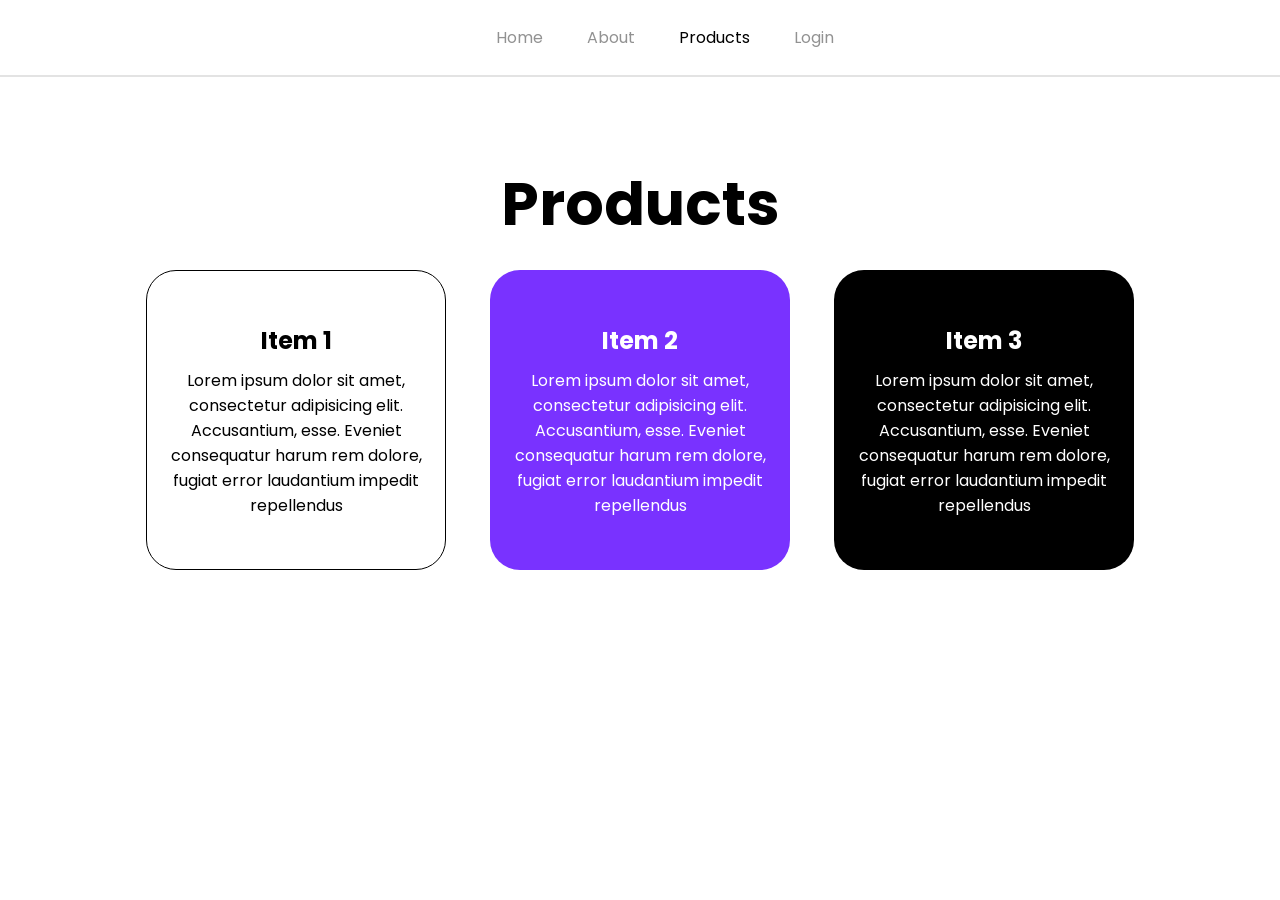
<file: Multipage Beginner Project/products.html>
<!DOCTYPE html>
<html lang="en">
<head>
  <meta charset="UTF-8">
  <meta name="viewport" content="width=device-width, initial-scale=1.0">
  <title>Products</title>
  <link rel="stylesheet" href="style.css">
</head>
<body>
  <nav>
    <a href="index.html">Home</a>
    <a href="about.html">About</a>
    <a href="products.html" class="active">Products</a>
    <a href="login.html">Login</a>
  </nav>
  <header>
    <h1>Products</h1>
    <div class="products-container">
      <div class="item">
        <h2>Item 1</h2>
        <p>Lorem ipsum dolor sit amet, consectetur adipisicing elit. Accusantium, esse. Eveniet consequatur harum rem dolore, fugiat error laudantium impedit repellendus</p>
      </div>
      <div class="item">
        <h2>Item 2</h2>
        <p>Lorem ipsum dolor sit amet, consectetur adipisicing elit. Accusantium, esse. Eveniet consequatur harum rem dolore, fugiat error laudantium impedit repellendus</p>
      </div>
      <div class="item">
        <h2>Item 3</h2>
        <p>Lorem ipsum dolor sit amet, consectetur adipisicing elit. Accusantium, esse. Eveniet consequatur harum rem dolore, fugiat error laudantium impedit repellendus</p>
      </div>
    </div>
  </header>
</body>
</html>
</file>
<file: Multipage Beginner Project/style.css>
@import url('https://fonts.googleapis.com/css2?family=Poppins:ital,wght@0,100;0,200;0,300;0,400;0,500;0,600;0,700;0,800;0,900;1,100;1,200;1,300;1,400;1,500;1,600;1,700;1,800;1,900&display=swap');
*{
  margin: 0;
  padding: 0;
}
html{
  text-align: center;
  font-family: Poppins, 'Segoe UI', sans-serif;
}
nav{
  position: fixed;
  top: 0;
  width: 100%;
  padding: 25px;
  border-bottom: 2px solid #e3e3e3;
}
nav a{
  text-decoration: none;
  color: #929292;
  margin: 0 20px;
}
nav a:hover{
  color: black;
}
nav a.active{
  color: black;
}
header{
  padding-top: calc(50px + 1rem + 2px);
}
h1{
  margin-top: 100px;
  font-size: 3.75rem;
  font-weight: bold;
  line-height: 1.2em;
}
h1 + p{
  width: 800px;
  margin: 35px auto;
}
#cta-button{
  text-decoration: none;
  text-transform: uppercase;
  color: white;
  background: linear-gradient(to right,#D786FF, #722CFF);
  display: inline-block;
  padding: 1em 3em;
  font-weight: 600;
  border-radius: 1000px;
  transition: 150ms ease;
}
#cta-button:hover{
  scale: 1.1;
}
.video-player{
  margin-top: 30px;
  width: min(1100px, 100%);
  aspect-ratio: 16 / 9;
  border-radius: 15px;
}
.products-container{
  margin-top: 30px;
}
.item{
  box-sizing: border-box;
  width: 300px;
  height: 300px;
  display: inline-block;
  margin: 0 20px;
  margin-bottom: 20px;
  align-content: center;
  padding: 20px;
  border-radius: 30px;
}
.item > h2{
  margin-bottom: 10px;
}
.item:first-child{
  border: 1px solid black;
}
.item:nth-child(2){
  background-color: #7932ff;
  color: white;
}
.item:last-child{
  background-color: black;
  color: white;
}
form{
  margin-top: 30px;
}
input{
  display: block;
  margin: 0 auto;
  margin-bottom: 15px;
  font: inherit;
  border-radius: 30px;
}
input[type="text"], input[type="password"]{
  padding: 5px 20px;
  width: 400px;
  height: 50px;
  border: none;
  background-color: #EBEDF5;
}
input[type="submit"]{
  width: 200px;
  padding: 10px;
  background-color: #0071ff;
  color: white;
  font-weight: 600;
  border: none;
}
</file>
